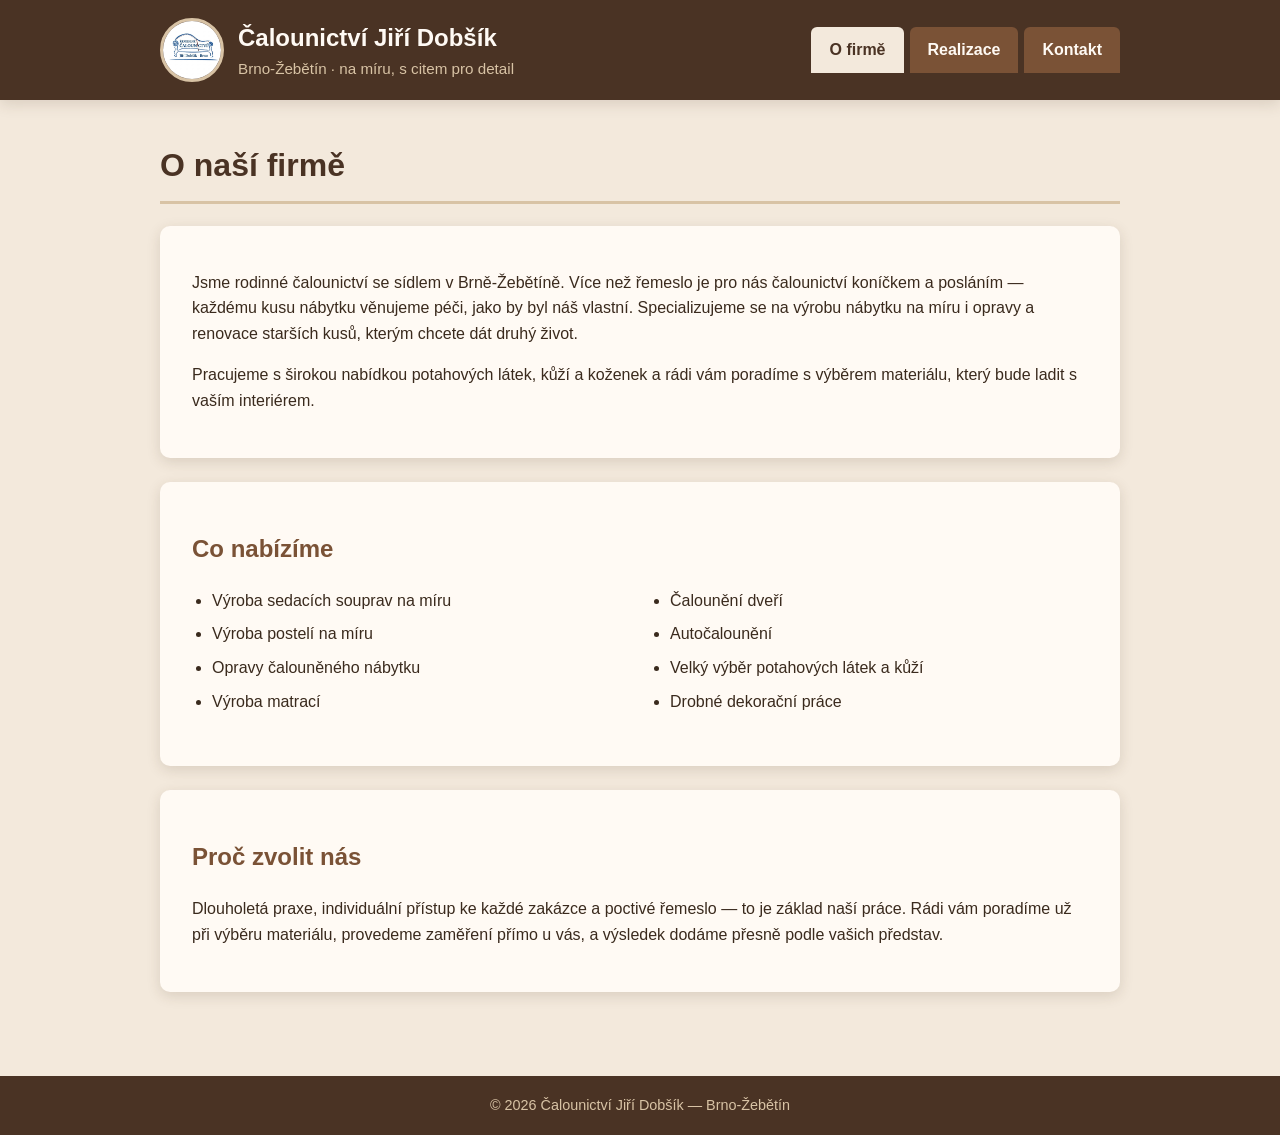
<file: index.html>
<!DOCTYPE html>
<html lang="cs">
<head>
<meta charset="UTF-8">

<!-- FIXME: az bude hotovo, snaz tohle docasne blokujici hledani pro roboty -->
<meta name="robots" content="noindex, nofollow">

<meta name="viewport" content="width=device-width, initial-scale=1.0">
<title>Čalounictví Jiří Dobšík — O firmě</title>
<meta name="description" content="Čalounictví Jiří Dobšík, Brno-Žebětín. Výroba sedacích souprav a postelí na míru, opravy čalouněného nábytku, autočalounění.">
<link rel="stylesheet" href="assets/css/style.css">
<link rel="icon" href="assets/img/logo.jpg">
</head>
<body>

<!-- =========================================================
     HLAVIČKA S LOGEM A MENU (ZÁLOŽKY)
     Tento blok je stejný na všech stránkách.
     Pokud měníte název firmy, udělejte to na VŠECH stránkách stejně.
     ========================================================= -->
<header class="hlavicka">
  <div class="hlavicka-obsah">
    <div class="logo-blok">
      <img src="assets/img/logo.jpg" alt="Logo - Čalounictví Jiří Dobšík">
      <div>
        <p class="nazev-firmy">Čalounictví Jiří Dobšík</p>
        <p class="podnazev-firmy">Brno-Žebětín &middot; na míru, s citem pro detail</p>
      </div>
    </div>
    <nav>
      <ul class="menu">
        <li><a href="index.html" class="aktivni">O firmě</a></li>
        <li><a href="realizace.html">Realizace</a></li>
        <li><a href="kontakt.html">Kontakt</a></li>
      </ul>
    </nav>
  </div>
</header>

<!-- =========================================================
     HLAVNÍ OBSAH STRÁNKY "O FIRMĚ"
     ----------------------------------------------------------
     ZDE upravujte text o firmě. Stačí přepsat text mezi
     značkami <p> ... </p> nebo <li> ... </li>.
     Značky (to, co je v < > závorkách) neměňte ani nemažte.
     ========================================================= -->
<main class="obsah">
  <h1>O naší firmě</h1>

  <div class="karta">
    <p>
      Jsme rodinné čalounictví se sídlem v Brně-Žebětíně. Více než řemeslo
      je pro nás čalounictví koníčkem a posláním — každému kusu nábytku
      věnujeme péči, jako by byl náš vlastní. Specializujeme se na výrobu
      nábytku na míru i opravy a renovace starších kusů, kterým chcete
      dát druhý život.
    </p>
    <p>
      Pracujeme s širokou nabídkou potahových látek, kůží a koženek a rádi
      vám poradíme s výběrem materiálu, který bude ladit s vaším interiérem.
    </p>
  </div>

  <div class="karta">
    <h2>Co nabízíme</h2>
    <ul class="seznam-sluzeb">
      <li>Výroba sedacích souprav na míru</li>
      <li>Výroba postelí na míru</li>
      <li>Opravy čalouněného nábytku</li>
      <li>Výroba matrací</li>
      <li>Čalounění dveří</li>
      <li>Autočalounění</li>
      <li>Velký výběr potahových látek a kůží</li>
      <li>Drobné dekorační práce</li>
    </ul>
  </div>

  <div class="karta">
    <h2>Proč zvolit nás</h2>
    <p>
      Dlouholetá praxe, individuální přístup ke každé zakázce a poctivé
      řemeslo — to je základ naší práce. Rádi vám poradíme už při výběru
      materiálu, provedeme zaměření přímo u vás, a výsledek dodáme přesně
      podle vašich představ.
    </p>
  </div>
</main>

<!-- =========================================================
     PATIČKA
     ========================================================= -->
<footer class="paticka">
  &copy; <span id="rok"></span> Čalounictví Jiří Dobšík — Brno-Žebětín
</footer>

<script>document.getElementById("rok").textContent = new Date().getFullYear();</script>
</body>
</html>
</file>
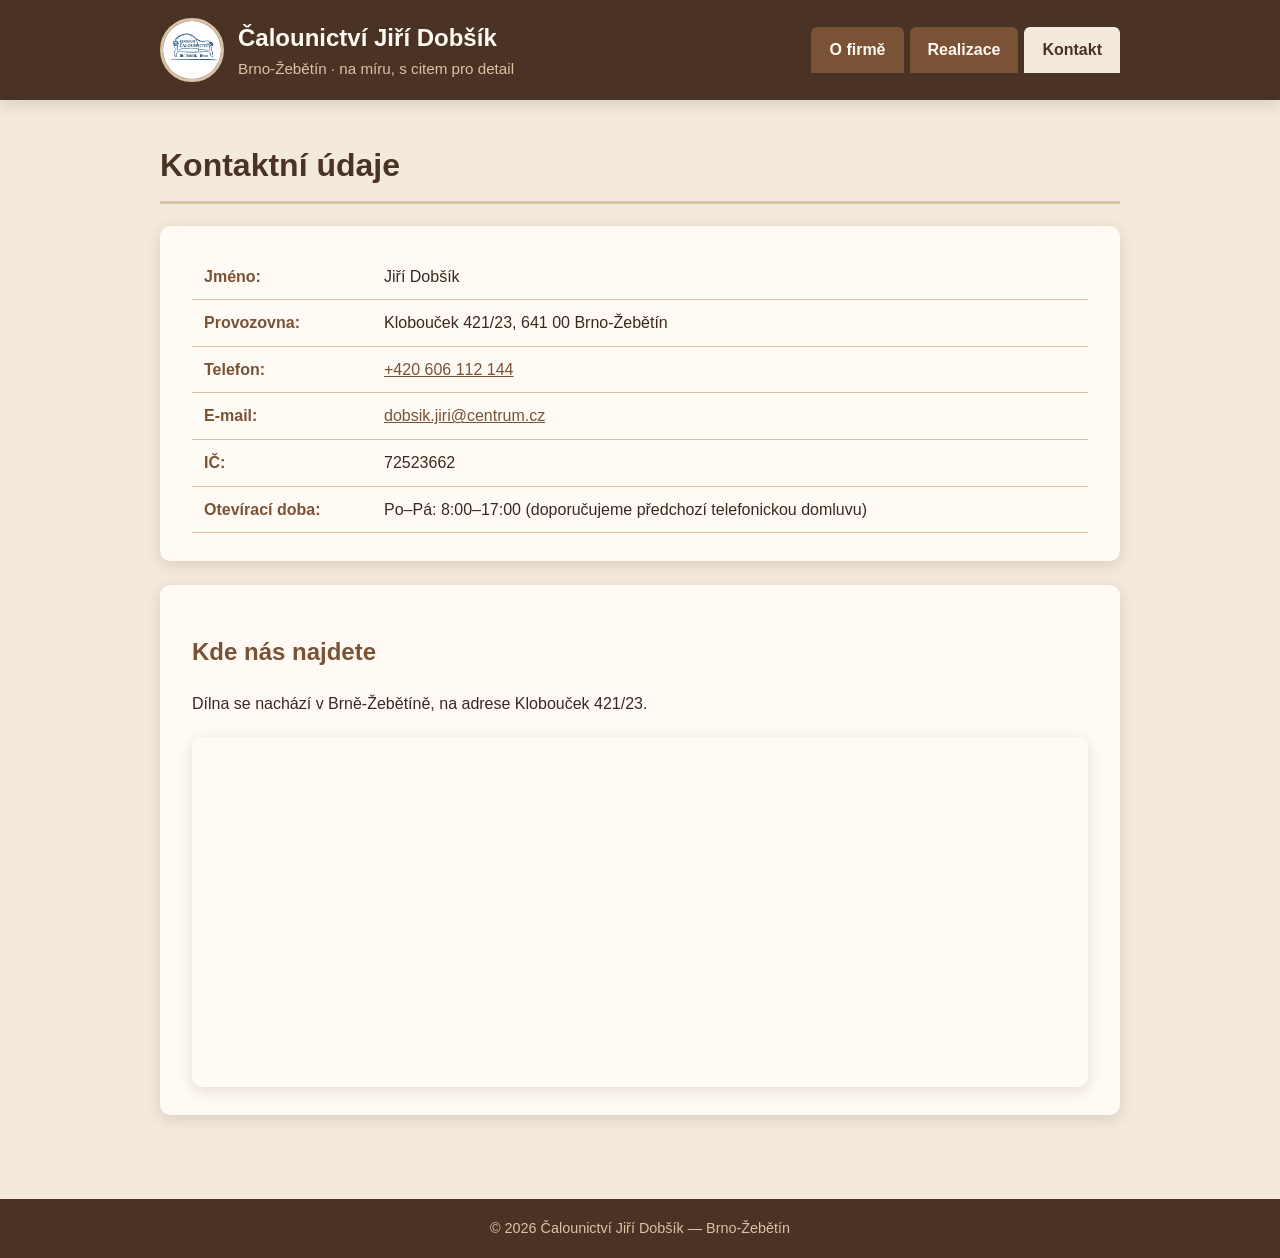
<file: kontakt.html>
<!DOCTYPE html>
<html lang="cs">
<head>
<meta charset="UTF-8">
<meta name="viewport" content="width=device-width, initial-scale=1.0">
<title>Čalounictví Jiří Dobšík — Kontakt</title>
<meta name="description" content="Kontaktní údaje na čalounictví Jiří Dobšík, Klobouček 421/23, Brno-Žebětín.">
<link rel="stylesheet" href="assets/css/style.css">
<link rel="icon" href="assets/img/logo.jpg">
</head>
<body>

<header class="hlavicka">
  <div class="hlavicka-obsah">
    <div class="logo-blok">
      <img src="assets/img/logo.jpg" alt="Logo - Čalounictví Jiří Dobšík">
      <div>
        <p class="nazev-firmy">Čalounictví Jiří Dobšík</p>
        <p class="podnazev-firmy">Brno-Žebětín &middot; na míru, s citem pro detail</p>
      </div>
    </div>
    <nav>
      <ul class="menu">
        <li><a href="index.html">O firmě</a></li>
        <li><a href="realizace.html">Realizace</a></li>
        <li><a href="kontakt.html" class="aktivni">Kontakt</a></li>
      </ul>
    </nav>
  </div>
</header>

<main class="obsah">
  <h1>Kontaktní údaje</h1>

  <!-- =========================================================
       KONTAKTNÍ TABULKA
       ----------------------------------------------------------
       Pro úpravu údajů stačí přepsat text napravo od dvojtečky
       (v pravém sloupci tabulky), tedy text MEZI značkami
       <td> a </td>. Nic jiného neměňte.
       ========================================================= -->
  <div class="karta">
    <table class="kontakt-tabulka">
      <tr>
        <td>Jméno:</td>
        <td>Jiří Dobšík</td>
      </tr>
      <tr>
        <td>Provozovna:</td>
        <td>Klobouček 421/23, 641&nbsp;00 Brno-Žebětín</td>
      </tr>
      <tr>
        <td>Telefon:</td>
        <td><a href="tel:+420606112144">+420&nbsp;606&nbsp;112&nbsp;144</a></td>
      </tr>
      <tr>
        <td>E-mail:</td>
        <td><a href="mailto:dobsik.jiri@centrum.cz">dobsik.jiri@centrum.cz</a></td>
      </tr>
      <tr>
        <td>IČ:</td>
        <td>72523662</td>
      </tr>
      <tr>
        <td>Otevírací doba:</td>
        <td>Po&ndash;Pá: 8:00&ndash;17:00 (doporučujeme předchozí telefonickou domluvu)</td>
      </tr>
    </table>
  </div>

  <div class="karta">
    <h2>Kde nás najdete</h2>
    <p>Dílna se nachází v Brně-Žebětíně, na adrese Klobouček 421/23.</p>

    <!-- =========================================================
         MAPA
         Odkaz lze v případě potřeby aktualizovat na Google Maps -
         stačí vyhledat adresu na maps.google.com, kliknout na
         "Sdílet" -> "Vložit mapu" a zkopírovaný kód (pouze to,
         co je uvnitř uvozovek u src="...") vložit níže.
         ========================================================= -->
    <div class="mapa-wrap">
      <iframe
        src="https://www.google.com/maps?q=Klobou%C4%8Dek%20421%2F23%2C%20641%2000%20Brno-%C5%BBeb%C4%9Bt%C3%ADn&output=embed"
        loading="lazy"
        referrerpolicy="no-referrer-when-downgrade"
        title="Mapa - Čalounictví Jiří Dobšík">
      </iframe>
    </div>
  </div>
</main>

<footer class="paticka">
  &copy; <span id="rok"></span> Čalounictví Jiří Dobšík — Brno-Žebětín
</footer>

<script>document.getElementById("rok").textContent = new Date().getFullYear();</script>
</body>
</html>
</file>
<file: assets/css/style.css>
/* =========================================================
   STYL WEBU - ČALOUNICTVÍ JIŘÍ DOBŠÍK
   -----------------------------------------------------------
   Tento soubor řídí vzhled (barvy, odstupy, fonty).
   Pokud nejste technicky zdatní, tento soubor raději neupravujte.
   Veškeré TEXTY se upravují přímo v souborech:
     index.html    - O firmě
     realizace.html - Fotogalerie realizací
     kontakt.html  - Kontaktní údaje
   ========================================================= */

:root {
  --barva-hnedá-tmavá: #4a3324;
  --barva-hnedá: #7a5236;
  --barva-hnedá-světlá: #a9794f;
  --barva-béžová: #f3e9dc;
  --barva-béžová-tmavá: #d8c3a5;
  --barva-text: #3a2a1d;
  --barva-bila: #fffaf4;
  --stin: 0 4px 14px rgba(74, 51, 36, 0.15);
}

* {
  box-sizing: border-box;
}

html, body {
  margin: 0;
  padding: 0;
}

body {
  font-family: "Segoe UI", "Trebuchet MS", Verdana, Arial, sans-serif;
  background-color: var(--barva-béžová);
  color: var(--barva-text);
  line-height: 1.6;
}

a {
  color: var(--barva-hnedá);
}

/* ---------- HLAVIČKA ---------- */

.hlavicka {
  background-color: var(--barva-hnedá-tmavá);
  color: var(--barva-bila);
  padding: 18px 0;
  box-shadow: var(--stin);
}

.hlavicka-obsah {
  max-width: 1000px;
  margin: 0 auto;
  display: flex;
  align-items: center;
  justify-content: space-between;
  flex-wrap: wrap;
  padding: 0 20px;
  gap: 16px;
}

.logo-blok {
  display: flex;
  align-items: center;
  gap: 14px;
}

.logo-blok img {
  height: 64px;
  width: 64px;
  object-fit: cover;
  border-radius: 50%;
  border: 3px solid var(--barva-béžová-tmavá);
}

.nazev-firmy {
  font-size: 1.5rem;
  font-weight: bold;
  color: var(--barva-bila);
  margin: 0;
}

.podnazev-firmy {
  margin: 0;
  font-size: 0.95rem;
  color: var(--barva-béžová-tmavá);
}

/* ---------- MENU (ZÁLOŽKY) ---------- */

.menu {
  list-style: none;
  display: flex;
  gap: 6px;
  margin: 0;
  padding: 0;
  flex-wrap: wrap;
}

.menu li a {
  display: inline-block;
  padding: 10px 18px;
  text-decoration: none;
  color: var(--barva-bila);
  background-color: var(--barva-hnedá);
  border-radius: 6px 6px 0 0;
  font-weight: 600;
  transition: background-color 0.2s ease;
}

.menu li a:hover {
  background-color: var(--barva-hnedá-světlá);
}

.menu li a.aktivni {
  background-color: var(--barva-béžová);
  color: var(--barva-hnedá-tmavá);
}

/* ---------- HLAVNÍ OBSAH ---------- */

.obsah {
  max-width: 1000px;
  margin: 0 auto;
  padding: 40px 20px 60px 20px;
}

.obsah h1 {
  color: var(--barva-hnedá-tmavá);
  border-bottom: 3px solid var(--barva-béžová-tmavá);
  padding-bottom: 10px;
  margin-top: 0;
}

.obsah h2 {
  color: var(--barva-hnedá);
}

.karta {
  background-color: var(--barva-bila);
  border-radius: 10px;
  padding: 28px 32px;
  box-shadow: var(--stin);
  margin-bottom: 24px;
}

.seznam-sluzeb {
  columns: 2;
  column-gap: 40px;
  padding-left: 20px;
}

.seznam-sluzeb li {
  margin-bottom: 8px;
  break-inside: avoid;
}

/* ---------- KONTAKT ---------- */

.kontakt-tabulka {
  width: 100%;
  border-collapse: collapse;
}

.kontakt-tabulka td {
  padding: 10px 12px;
  border-bottom: 1px solid var(--barva-béžová-tmavá);
  vertical-align: top;
}

.kontakt-tabulka td:first-child {
  width: 180px;
  font-weight: bold;
  color: var(--barva-hnedá);
  white-space: nowrap;
}

.mapa-wrap {
  margin-top: 20px;
  border-radius: 10px;
  overflow: hidden;
  box-shadow: var(--stin);
}

.mapa-wrap iframe {
  width: 100%;
  height: 350px;
  border: 0;
  display: block;
}

/* ---------- GALERIE REALIZACÍ ---------- */

.galerie {
  display: grid;
  grid-template-columns: repeat(auto-fill, minmax(220px, 1fr));
  gap: 20px;
}

.galerie-polozka {
  background-color: var(--barva-bila);
  border-radius: 10px;
  overflow: hidden;
  box-shadow: var(--stin);
  text-align: center;
  cursor: pointer;
  transition: transform 0.15s ease;
}

.galerie-polozka:hover {
  transform: translateY(-4px);
}

.galerie-polozka img {
  width: 100%;
  height: 160px;
  object-fit: cover;
  display: block;
}

.galerie-popisek {
  padding: 10px;
  font-size: 0.9rem;
  color: var(--barva-hnedá-tmavá);
  font-weight: 600;
}

/* ---------- LIGHTBOX (ZVĚTŠENÝ OBRÁZEK) ---------- */

.lightbox-pozadi {
  display: none;
  position: fixed;
  z-index: 1000;
  inset: 0;
  background-color: rgba(0, 0, 0, 0.85);
  align-items: center;
  justify-content: center;
  padding: 30px;
}

.lightbox-pozadi.zobrazeno {
  display: flex;
}

.lightbox-obsah {
  max-width: 90vw;
  max-height: 85vh;
  text-align: center;
}

.lightbox-obsah img {
  max-width: 100%;
  max-height: 75vh;
  border-radius: 8px;
  box-shadow: 0 0 30px rgba(0, 0, 0, 0.5);
}

.lightbox-popisek {
  color: var(--barva-bila);
  margin-top: 14px;
  font-size: 1.1rem;
}

.lightbox-zavrit {
  position: absolute;
  top: 20px;
  right: 30px;
  color: var(--barva-bila);
  font-size: 2.2rem;
  cursor: pointer;
  line-height: 1;
}

/* ---------- PATIČKA ---------- */

.paticka {
  background-color: var(--barva-hnedá-tmavá);
  color: var(--barva-béžová-tmavá);
  text-align: center;
  padding: 18px 10px;
  font-size: 0.9rem;
}

/* ---------- RESPONSIVITA ---------- */

@media (max-width: 600px) {
  .seznam-sluzeb {
    columns: 1;
  }

  .nazev-firmy {
    font-size: 1.2rem;
  }

  .karta {
    padding: 20px;
  }
}
</file>
